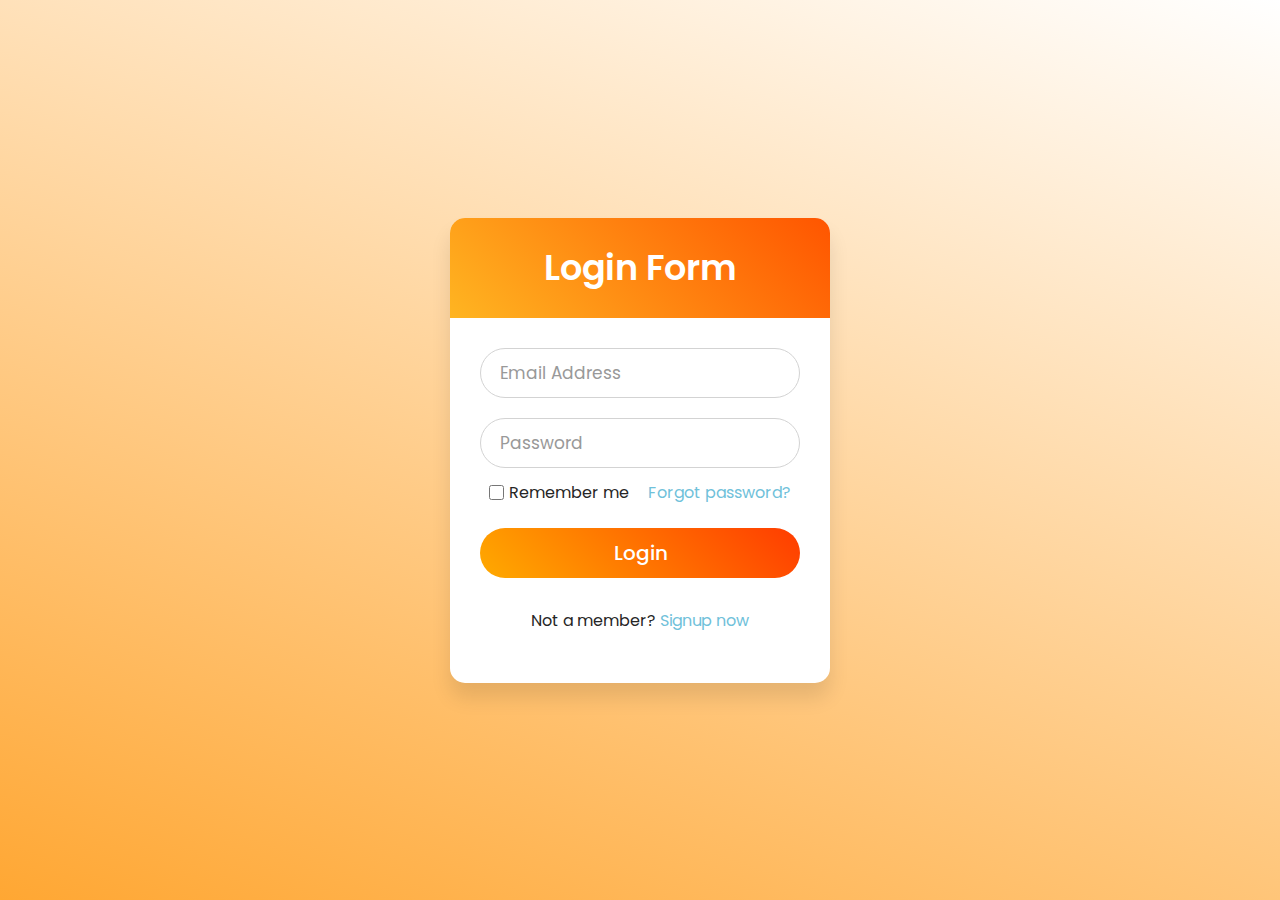
<file: 321/index.html>
<!DOCTYPE html>
<html lang="en" dir="ltr">
   <head>
      <meta charset="utf-8">
      <title>Login Form Design | CodeLab</title>
      <link rel="stylesheet" href="praktik4.css">
   </head>
   <body>
      <div class="wrapper">
         <div class="title">
            Login Form
         </div>
         <form action="#">
            <div class="field">
               <input type="text" required>
               <label>Email Address</label>
            </div>
            <div class="field">
               <input type="password" required>
               <label>Password</label>
            </div>
            <div class="content">
               <div class="checkbox">
                  <input type="checkbox" id="remember-me">
                  <label for="remember-me">Remember me</label>
               </div>
               <div class="pass-link">
                  <a href="#">Forgot password?</a>
               </div>
            </div>
            <div class="field">
               <input type="submit" value="Login">
            </div>
            <div class="signup-link">
               Not a member? <a href="#">Signup now</a>
            </div>
         </form>
      </div>
   </body>
</html>
</file>
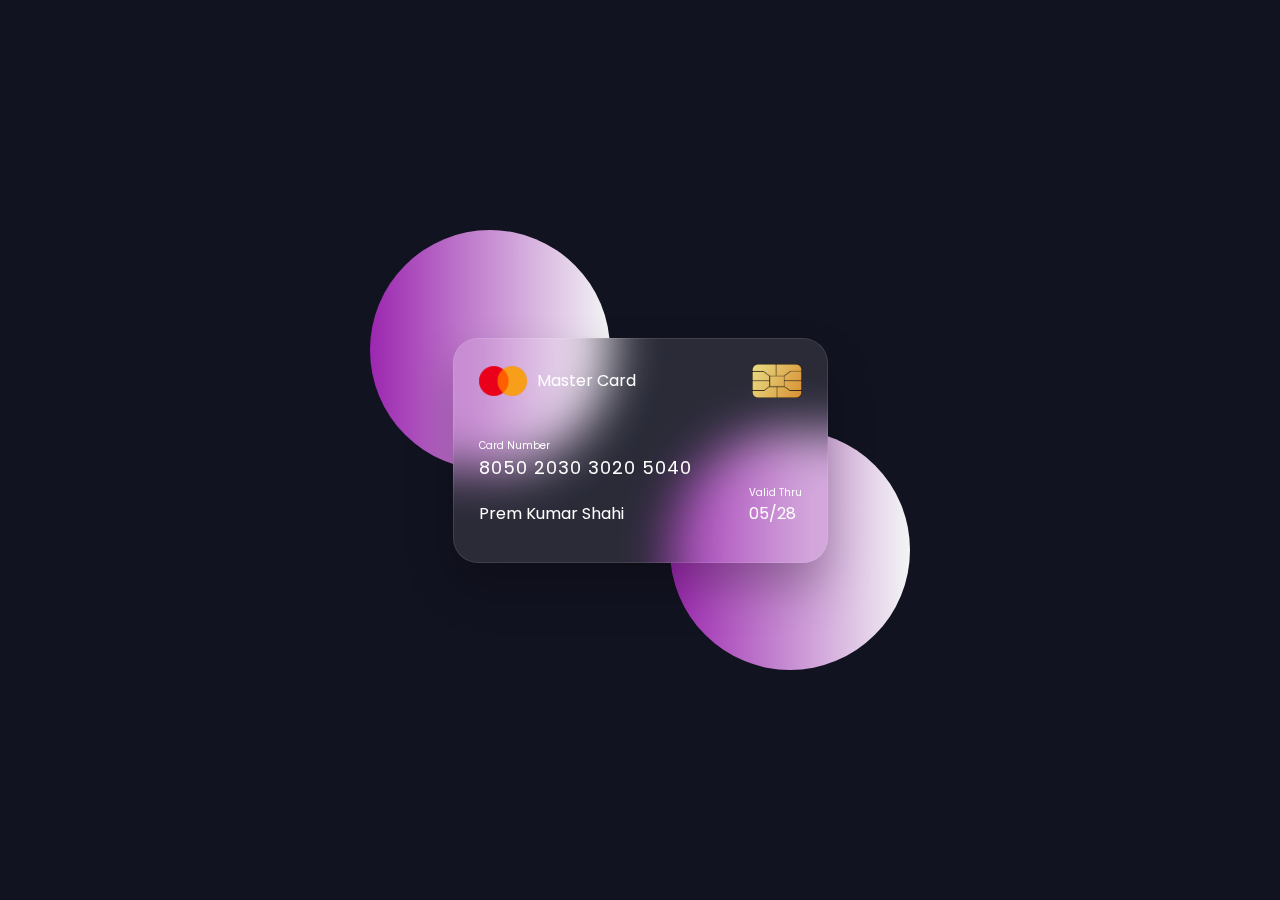
<file: html/index.html>
<!DOCTYPE html>
<html lang="en">
  <head>
    <meta charset="UTF-8" />
    <meta http-equiv="X-UA-Compatible" content="IE=edge" />
    <meta name="viewport" content="width=device-width, initial-scale=1.0" />
    <title>Flipping Card UI Design</title>
    <link rel="stylesheet" href="style.css" />
  </head>
  <body>
    <section>
      <div class="container">
        <div class="card front-face">
          <header>
            <span class="logo">
              <img src="images/logo.png" alt="" />
              <h5>Master Card</h5>
            </span>
           <img src="images/chip.png" alt="" class="chip" />
          </header>
          <div class="card-details">
            <div class="name-number">
              <h6>Card Number</h6>
              <h5 class="number">8050 2030 3020 5040</h5>
              <h5 class="name">Prem Kumar Shahi</h5>
            </div>
            <div class="valid-date">
              <h6>Valid Thru</h6>
              <h5>05/28</h5>
            </div>
          </div>
        </div>
        <div class="card back-face">
          <h6>
            For customer service call +977 4343 3433 or email at
            mastercard@gmail.com
          </h6>
          <span class="magnetic-strip"></span>
          <div class="signature"><i>005</i></div>
          <h5>
            Lorem ipsum dolor sit amet, consectetur adipisicing elit. Officia
            maiores sed doloremque nesciunt neque beatae voluptatibus doloribus.
            Libero et quis magni magnam nihil temporibus? Facere consectetur
            dolore reiciendis et veniam.
          </h5>
        </div>
      </div>
    </section>
  </body>
</html>
</file>
<file: 321/praktik4.css>
@import url('https://fonts.googleapis.com/css?family=Poppins:400,500,600,700&display=swap');
*{
  margin: 0;
  padding: 0;
  box-sizing: border-box;
  font-family: 'Poppins', sans-serif;
}
html,body{
  display: grid;
  height: 100%;
  width: 100%;
  place-items: center;
  background: linear-gradient(20deg, #ffa733, #fff);
}
::selection{
  background: #70c1da;
  color: #fff;
}
.wrapper{
  width: 380px;
  background: #fff;
  border-radius: 15px;
  box-shadow: 0px 15px 20px rgba(0,0,0,0.1);
}
.wrapper .title{
  font-size: 35px;
  font-weight: 600;
  text-align: center;
  line-height: 100px;
  color: #fff;
  user-select: none;
  border-radius: 15px 15px 0 0;
  background: linear-gradient(-135deg, #ff5500, #ffb521);
}
.wrapper form{
  padding: 10px 30px 50px 30px;
}
.wrapper form .field{
  height: 50px;
  width: 100%;
  margin-top: 20px;
  position: relative;
}
.wrapper form .field input{
  height: 100%;
  width: 100%;
  outline: none;
  font-size: 17px;
  padding-left: 20px;
  border: 1px solid lightgrey;
  border-radius: 25px;
  transition: all 0.3s ease;
}
.wrapper form .field input:focus,
form .field input:valid{
  border-color: #70c1da;
}
.wrapper form .field label{
  position: absolute;
  top: 50%;
  left: 20px;
  color: #999999;
  font-weight: 400;
  font-size: 17px;
  pointer-events: none;
  transform: translateY(-50%);
  transition: all 0.3s ease;
}
form .field input:focus ~ label,
form .field input:valid ~ label{
  top: 0%;
  font-size: 16px;
  color: #70c1da;
  background: #fff;
  transform: translateY(-50%);
}
form .content{
  display: flex;
  width: 100%;
  height: 50px;
  font-size: 16px;
  align-items: center;
  justify-content: space-around;
}
form .content .checkbox{
  display: flex;
  align-items: center;
  justify-content: center;
}
form .content input{
  width: 15px;
  height: 15px;
  background: rgb(247, 57, 57);
}
form .content label{
  color: #262626;
  user-select: none;
  padding-left: 5px;
}
form .content .pass-link{
  color: "";
}
form .field input[type="submit"]{
  color: #fff;
  border: none;
  padding-left: 0;
  margin-top: -10px;
  font-size: 20px;
  font-weight: 500;
  cursor: pointer;
  background: linear-gradient(-135deg, #ff3c00, #ffaa00);
  transition: all 0.3s ease;
}
form .field input[type="submit"]:active{
  transform: scale(0.95);
}
form .signup-link{
  color: #262626;
  margin-top: 20px;
  text-align: center;
}
form .pass-link a,
form .signup-link a{
  color: #70c1da;
  text-decoration: none;
}
form .pass-link a:hover,
form .signup-link a:hover{
  text-decoration: underline;
}
</file>
<file: html/style.css>
@import url("https://fonts.googleapis.com/css2?family=Poppins:wght@300;400;500;600&display=swap");
* {
  margin: 0;
  padding: 0;
  box-sizing: border-box;
  font-family: "Poppins", sans-serif;
}
section {
  position: relative;
  min-height: 100vh;
  width: 100%;
  background: #121321;
  display: flex;
  align-items: center;
  justify-content: center;
  color: #fff;
  perspective: 1000px;
}
section::before {
  content: "";
  position: absolute;
  height: 240px;
  width: 240px;
  border-radius: 50%;
  transform: translate(-150px, -100px);
  background: linear-gradient(90deg, #9c27b0, #f3f5f5);
}
section::after {
  content: "";
  position: absolute;
  height: 240px;
  width: 240px;
  border-radius: 50%;
  transform: translate(150px, 100px);
  background: linear-gradient(90deg, #9c27b0, #f3f5f5);
}
.container {
  position: relative;
  height: 225px;
  width: 375px;
  z-index: 100;
  transition: 0.6s;
  transform-style: preserve-3d;
}
.container:hover {
  transform: rotateY(180deg);
}
.container .card {
  position: absolute;
  height: 100%;
  width: 100%;
  padding: 25px;
  border-radius: 25px;
  backdrop-filter: blur(25px);
  background: rgba(255, 255, 255, 0.1);
  box-shadow: 0 25px 45px rgba(0, 0, 0, 0.25);
  border: 1px solid rgba(255, 255, 255, 0.1);
  backface-visibility: hidden;
}
.front-face header,
.front-face .logo {
  display: flex;
  align-items: center;
}
.front-face header {
  justify-content: space-between;
}
.front-face .logo img {
  width: 48px;
  margin-right: 10px;
}
h5 {
  font-size: 16px;
  font-weight: 400;
}
.front-face .chip {
  width: 50px;
}
.front-face .card-details {
  display: flex;
  margin-top: 40px;
  align-items: flex-end;
  justify-content: space-between;
}
h6 {
  font-size: 10px;
  font-weight: 400;
}
h5.number {
  font-size: 18px;
  letter-spacing: 1px;
}
h5.name {
  margin-top: 20px;
}
.card.back-face {
  border: none;
  padding: 15px 25px 25px 25px;
  transform: rotateY(180deg);
}
.card.back-face h6 {
  font-size: 8px;
}
.card.back-face .magnetic-strip {
  position: absolute;
  top: 40px;
  left: 0;
  height: 45px;
  width: 100%;
  background: #000;
}
.card.back-face .signature {
  display: flex;
  justify-content: flex-end;
  align-items: center;
  margin-top: 80px;
  height: 40px;
  width: 85%;
  border-radius: 6px;
  background: repeating-linear-gradient(
    #fff,
    #fff 3px,
    #efefef 0px,
    #efefef 9px
  );
}
.signature i {
  color: #000;
  font-size: 12px;
  padding: 4px 6px;
  border-radius: 4px;
  background-color: #fff;
  margin-right: -30px;
  z-index: -1;
}
.card.back-face h5 {
  font-size: 8px;
  margin-top: 15px;
}
</file>
